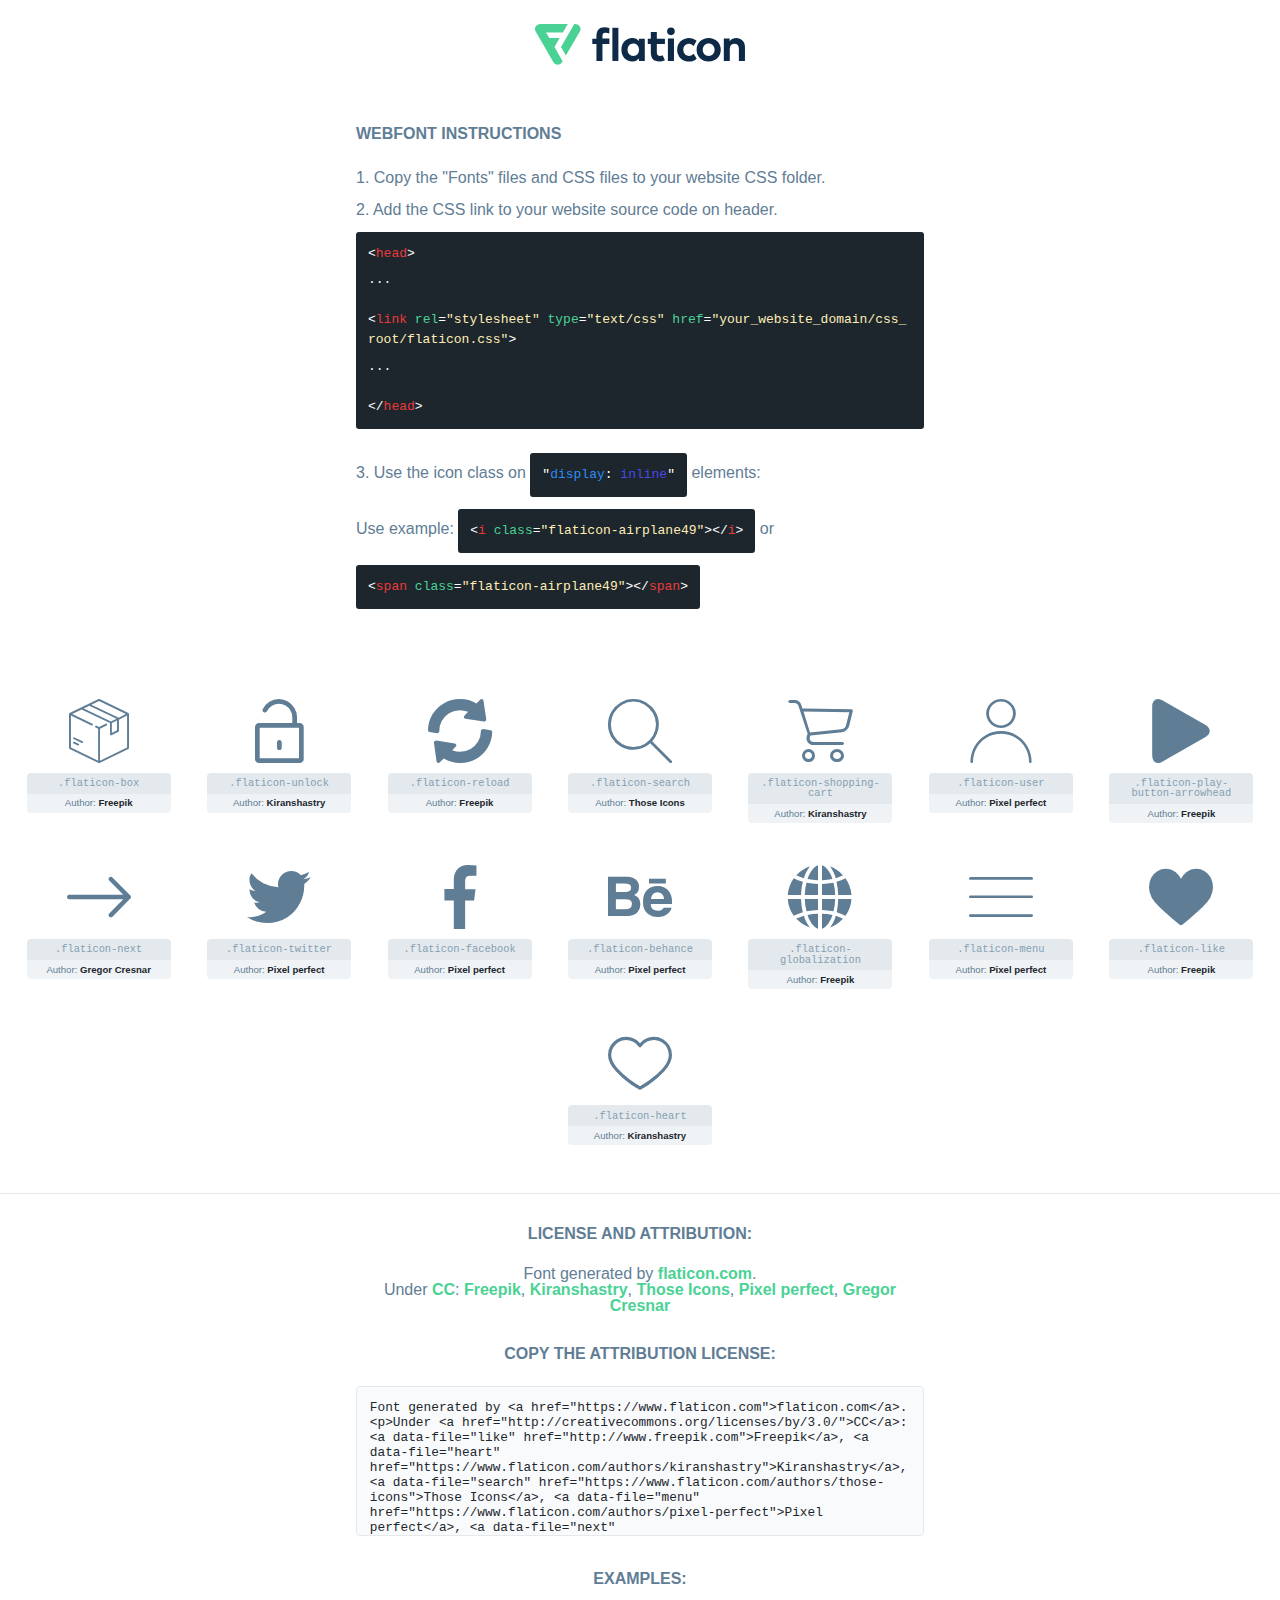
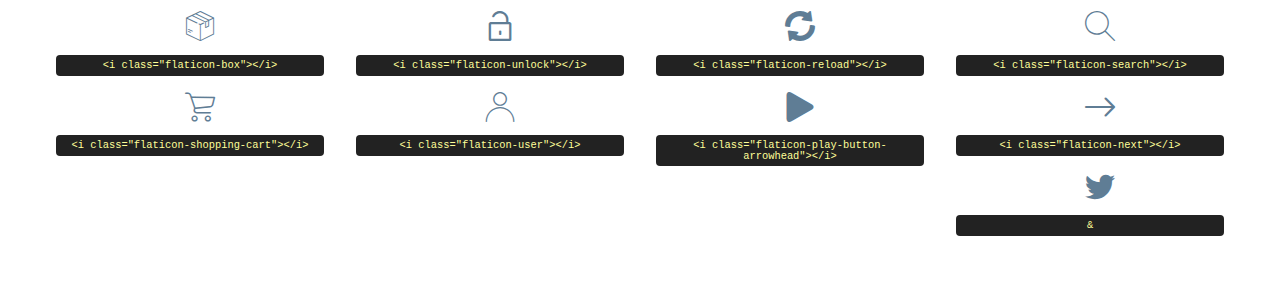
<file: assests/css/Flat-font/font/flaticon.html>
<!DOCTYPE html>
<html lang="en">
<head>
    <title>Flaticon Webfont</title>
    <link rel="stylesheet" type="text/css" href="flaticon.css"/>
    <meta charset="UTF-8">
    <style>
        html, body, div, span, applet, object, iframe,
        h1, h2, h3, h4, h5, h6, p, blockquote, pre,
        a, abbr, acronym, address, big, cite, code,
        del, dfn, em, img, ins, kbd, q, s, samp,
        small, strike, strong, sub, sup, tt, var,
        b, u, i, center,
        dl, dt, dd, ol, ul, li,
        fieldset, form, label, legend,
        table, caption, tbody, tfoot, thead, tr, th, td,
        article, aside, canvas, details, embed,
        figure, figcaption, footer, header, hgroup,
        menu, nav, output, ruby, section, summary,
        time, mark, audio, video {
            margin: 0;
            padding: 0;
            border: 0;
            font-size: 100%;
            font: inherit;
            vertical-align: baseline;
        }

        /* HTML5 display-role reset for older browsers */
        article, aside, details, figcaption, figure,
        footer, header, hgroup, menu, nav, section {
            display: block;
        }

        body {
            line-height: 1;
        }

        ol, ul {
            list-style: none;
        }

        blockquote, q {
            quotes: none;
        }

        blockquote:before, blockquote:after,
        q:before, q:after {
            content: '';
            content: none;
        }

        table {
            border-collapse: collapse;
            border-spacing: 0;
        }

        body {
            font-family: Helvetica, Arial, sans-serif;
            font-size: 16px;
            color: #5f7d95;
        }

        a {
            color: #4AD295;
            font-weight: bold;
            text-decoration: none;
        }

        * {
            -moz-box-sizing: border-box;
            -webkit-box-sizing: border-box;
            box-sizing: border-box;
            margin: 0;
            padding: 0;
        }

        [class^="flaticon-"]:before, [class*=" flaticon-"]:before, [class^="flaticon-"]:after, [class*=" flaticon-"]:after {
            font-family: Flaticon;
            font-size: 30px;
            font-style: normal;
            margin-left: 20px;
            color: #333;
        }

        .wrapper {
            max-width: 600px;
            margin: auto;
            padding: 0 1em;
        }

        .title {
            margin-bottom: 24px;
            text-transform: uppercase;
            font-weight: bold;
        }

        header {
            text-align: center;
            padding: 24px;
        }

        header .logo {
            width: 210px;
            height: auto;
            border: none;
            display: inline-block;
        }

        header strong {
            font-size: 28px;
            font-weight: 500;
            vertical-align: middle;
        }

        .demo {
            margin: 2em auto;
            line-height: 1.25em;
        }

        .demo ul li {
            margin-bottom: 12px;
        }

        .demo ul li code {
            background-color: #1D262D;
            border-radius: 3px;
            padding: 12px;
            display: inline-block;
            color: #fff;
            font-family: Consolas, Monaco, Lucida Console, Liberation Mono, DejaVu Sans Mono, Bitstream Vera Sans Mono, Courier New, monospace;
            font-weight: lighter;
            margin-top: 12px;
            font-size: 13px;
            word-break: break-all;
        }

        .demo ul li code .red {
            color: #EC3A3B;
        }

        .demo ul li code .green {
            color: #4AD295;
        }

        .demo ul li code .yellow {
            color: #FFEEB6;
        }

        .demo ul li code .blue {
            color: #2C8CF4;
        }

        .demo ul li code .purple {
            color: #4949E7;
        }

        .demo ul li code .dots {
            margin-top: 0.5em;
            display: block;
        }

        #glyphs {
            border-bottom: 1px solid #E3E9ED;
            padding: 2em 0;
            text-align: center;
        }

        .glyph {
            display: inline-block;
            width: 9em;
            margin: 1em;
            text-align: center;
            vertical-align: top;
            background: #FFF;
        }

        .glyph .flaticon {
            padding: 10px;
            display: block;
            font-family: "Flaticon";
            font-size: 64px;
            line-height: 1;
        }

        .glyph .flaticon:before {
            font-size: 64px;
            color: #5f7d95;
            margin-left: 0;
        }

        .class-name {
            font-size: 0.65em;
            background-color: #E3E9ED;
            color: #869FB2;
            border-radius: 4px 4px 0 0;
            padding: 0.5em;
            font-family: Consolas, Monaco, Lucida Console, Liberation Mono, DejaVu Sans Mono, Bitstream Vera Sans Mono, Courier New, monospace;
        }

        .author-name {
            font-size: 0.6em;
            background-color: #EFF3F6;
            border-top: 0;
            border-radius: 0 0 4px 4px;
            padding: 0.5em;
        }

        .author-name a {
            color: #1D262D;
        }

        .class-name:last-child {
            font-size: 10px;
            color: #888;
        }

        .class-name:last-child a {
            font-size: 10px;
            color: #555;
        }

        .glyph > input {
            display: block;
            width: 100px;
            margin: 5px auto;
            text-align: center;
            font-size: 12px;
            cursor: text;
        }

        .glyph > input.icon-input {
            font-family: "Flaticon";
            font-size: 16px;
            margin-bottom: 10px;
        }

        .attribution .title {
            margin-top: 2em;
        }

        .attribution textarea {
            background-color: #F8FAFB;
            color: #1D262D;
            padding: 1em;
            border: none;
            box-shadow: none;
            border: 1px solid #E3E9ED;
            border-radius: 4px;
            resize: none;
            width: 100%;
            height: 150px;
            font-size: 0.8em;
            font-family: Consolas, Monaco, Lucida Console, Liberation Mono, DejaVu Sans Mono, Bitstream Vera Sans Mono, Courier New, monospace;
            -webkit-appearance: none;
        }

        .attribution textarea:hover {
            border-color: #CFD9E0;
        }

        .attribution textarea:focus {
            border-color: #4AD295;
        }

        .iconsuse {
            margin: 2em auto;
            text-align: center;
            max-width: 1200px;
        }

        .iconsuse:after {
            content: '';
            display: table;
            clear: both;
        }

        .iconsuse .image {
            float: left;
            width: 25%;
            padding: 0 1em;
        }

        .iconsuse .image p {
            margin-bottom: 1em;
        }

        .iconsuse .image span {
            display: block;
            font-size: 0.65em;
            background-color: #222;
            color: #fff;
            border-radius: 4px;
            padding: 0.5em;
            color: #FFFF99;
            margin-top: 1em;
            font-family: Consolas, Monaco, Lucida Console, Liberation Mono, DejaVu Sans Mono, Bitstream Vera Sans Mono, Courier New, monospace;
        }

        .flaticon:before {
            color: #5f7d95;
        }

        #footer {
            text-align: center;
            background-color: #1D262D;
            color: #869FB2;
            padding: 12px;
            font-size: 14px;
        }

        #footer a {
            font-weight: normal;
        }

        @media (max-width: 960px) {
            .iconsuse .image {
                width: 50%;
            }
        }

        .preview {
            width: 100px;
            display: inline-block;
            margin: 10px;
        }

        .preview .inner {
            display: inline-block;
            width: 100%;
            text-align: center;
            background: #f5f5f5;
            -webkit-border-radius: 3px 3px 0 0;
            -moz-border-radius: 3px 3px 0 0;
            border-radius: 3px 3px 0 0;
        }

        .preview .inner  {
            line-height: 85px;
            font-size: 40px;
            color: #333;
        }

        .label {
            display: inline-block;
            width: 100%;
            box-sizing: border-box;
            padding: 5px;
            font-size: 10px;
            font-family: Monaco, monospace;
            color: #666;
            white-space: nowrap;
            overflow: hidden;
            text-overflow: ellipsis;
            background: #ddd;
            -webkit-border-radius: 0 0 3px 3px;
            -moz-border-radius: 0 0 3px 3px;
            border-radius: 0 0 3px 3px;
            color: #666;
        }
    </style>
</head>
<body>
    <header>
        <a href="https://www.flaticon.com/" target="_blank" class="logo">
            <svg xmlns="http://www.w3.org/2000/svg" viewBox="0 0 394.3 76.5">
                <path d="M156.6,69.4H145.3V7.1h11.3Z" style="fill:#0e2a47"/>
                <path d="M206.2,69.4h-11V64.8a15.4,15.4,0,0,1-12.6,5.7c-11.6,0-20.3-9.5-20.3-22.1s8.8-22.1,20.3-22.1a15.4,15.4,0,0,1,12.6,5.8V27.5h11Zm-32.4-21c0,6.4,4.2,11.6,10.8,11.6s10.8-4.9,10.8-11.6-4.4-11.6-10.8-11.6S173.9,42,173.9,48.4Z"
                      style="fill:#0e2a47"/>
                <path d="M262.5,13.7a7.2,7.2,0,0,1-14.4,0,7.2,7.2,0,1,1,14.4,0ZM261,69.4H249.6v-42H261Z"
                      style="fill:#0e2a47"/>
                <path id="_Trazado_" data-name="&lt;Trazado&gt;"
                      d="M139.6,17.8a16.6,16.6,0,0,0-8-1.4c-3.2.4-4.9,2-4.9,5.9v5.1h13V37.5h-13v32H115.4v-32h-7.8v-10h7.8V22.2c0-9.9,5.2-16.3,15-16.3a23.4,23.4,0,0,1,9.3,1.8Z"
                      style="fill:#0e2a47"/>
                <path d="M235.1,60c-3.5,0-6.3-1.9-6.3-7.1V37.5H244v-10H228.8V15H217.5V27.5h-5.7v10h5.7V53.7c0,10.9,5.3,16.8,15.7,16.8A22.9,22.9,0,0,0,244,68l-4.3-9.1A12.3,12.3,0,0,1,235.1,60Z"
                      style="fill:#0e2a47"/>
                <path d="M348.9,48.4c0,12.6-9.7,22.1-22.7,22.1s-22.7-9.4-22.7-22.1,9.6-22.1,22.7-22.1S348.9,35.8,348.9,48.4Zm-33.9,0c0,6.8,4.8,11.6,11.1,11.6s11.2-4.8,11.2-11.6-4.8-11.6-11.2-11.6S315.1,41.6,315.1,48.4Z"
                      style="fill:#0e2a47"/>
                <path d="M394.3,42.7V69.4H382.9V46.3c0-6.1-3-9.4-8.2-9.4s-8.9,3.2-8.9,9.5v23H354.6v-42h11v4.9c3-4.5,7.6-6.1,12.3-6.1C387.5,26.3,394.3,33,394.3,42.7Z"
                      style="fill:#0e2a47"/>
                <path d="M298,55.7h0a12.4,12.4,0,0,1-8.2,4.2h-.9l-1.8-.2a10,10,0,0,1-7.4-5.6,13.2,13.2,0,0,1-1.2-5.8,13,13,0,0,1,1.3-5.9,10.1,10.1,0,0,1,7.5-5.5h2.4a11.7,11.7,0,0,1,8.3,4.2l5.5-9.6a19.9,19.9,0,0,0-8.1-4.3,23.4,23.4,0,0,0-6.1-.8,25.2,25.2,0,0,0-7.5,1.1,20.9,20.9,0,0,0-8,4.6,21.9,21.9,0,0,0-6.8,16.4,21.9,21.9,0,0,0,6.7,16.3,20.9,20.9,0,0,0,8,4.6,25.2,25.2,0,0,0,7.7,1.2,23.6,23.6,0,0,0,6.2-.8,20,20,0,0,0,8.1-4.4Z"
                      style="fill:#0e2a47"/>
                <path d="M46.3,26.5H26.9L20.8,16H52.4L61.6,0H9.4A9.3,9.3,0,0,0,1.3,4.7a9.3,9.3,0,0,0,0,9.4L34.6,71.8a9.4,9.4,0,0,0,16.2,0l1.1-1.9L36.6,43.3Z"
                      style="fill:#4ad295"/>
                <path d="M84.2,4.7A9.3,9.3,0,0,0,76.1,0H73.8l-25,43.3,9.2,16L84.2,14A9.3,9.3,0,0,0,84.2,4.7Z"
                      style="fill:#4ad295"/>
            </svg>
        </a>
    </header>
    <section class="demo wrapper">

        <p class="title">Webfont Instructions</p>

        <ul>
            <li>
                <span class="num">1. </span>Copy the "Fonts" files and CSS files to your website CSS folder.
            </li>
            <li>
                <span class="num">2. </span>Add the CSS link to your website source code on header.
                <code class="big">
                    &lt;<span class="red">head</span>&gt;
                    <br/><span class="dots">...</span>
                    <br/>&lt;<span class="red">link</span> <span class="green">rel</span>=<span
                        class="yellow">"stylesheet"</span> <span class="green">type</span>=<span
                        class="yellow">"text/css"</span> <span class="green">href</span>=<span class="yellow">"your_website_domain/css_root/flaticon.css"</span>&gt;
                    <br/><span class="dots">...</span>
                    <br/>&lt;/<span class="red">head</span>&gt;
                </code>
            </li>

            <li>
                <p>
                    <span class="num">3. </span>Use the icon class on <code>"<span class="blue">display</span>:<span
                        class="purple"> inline</span>"</code> elements:
                    <br/>
                    Use example: <code>&lt;<span class="red">i</span> <span class="green">class</span>=<span class="yellow">&quot;flaticon-airplane49&quot;</span>&gt;&lt;/<span
                        class="red">i</span>&gt;</code> or <code>&lt;<span class="red">span</span> <span
                        class="green">class</span>=<span class="yellow">&quot;flaticon-airplane49&quot;</span>&gt;&lt;/<span
                        class="red">span</span>&gt;</code>
            </li>
        </ul>

    </section>
    <section id="glyphs">
            <div class="glyph">
                <i class="flaticon flaticon-box"></i>
                <div class="class-name">.flaticon-box</div>
                <div class="author-name">Author: <a data-file="box" href="http://www.freepik.com">Freepik</a> </div>
            </div>

            <div class="glyph">
                <i class="flaticon flaticon-unlock"></i>
                <div class="class-name">.flaticon-unlock</div>
                <div class="author-name">Author: <a data-file="unlock" href="https://www.flaticon.com/authors/kiranshastry">Kiranshastry</a> </div>
            </div>

            <div class="glyph">
                <i class="flaticon flaticon-reload"></i>
                <div class="class-name">.flaticon-reload</div>
                <div class="author-name">Author: <a data-file="reload" href="http://www.freepik.com">Freepik</a> </div>
            </div>

            <div class="glyph">
                <i class="flaticon flaticon-search"></i>
                <div class="class-name">.flaticon-search</div>
                <div class="author-name">Author: <a data-file="search" href="https://www.flaticon.com/authors/those-icons">Those Icons</a> </div>
            </div>

            <div class="glyph">
                <i class="flaticon flaticon-shopping-cart"></i>
                <div class="class-name">.flaticon-shopping-cart</div>
                <div class="author-name">Author: <a data-file="shopping-cart" href="https://www.flaticon.com/authors/kiranshastry">Kiranshastry</a> </div>
            </div>

            <div class="glyph">
                <i class="flaticon flaticon-user"></i>
                <div class="class-name">.flaticon-user</div>
                <div class="author-name">Author: <a data-file="user" href="https://www.flaticon.com/authors/pixel-perfect">Pixel perfect</a> </div>
            </div>

            <div class="glyph">
                <i class="flaticon flaticon-play-button-arrowhead"></i>
                <div class="class-name">.flaticon-play-button-arrowhead</div>
                <div class="author-name">Author: <a data-file="play-button-arrowhead" href="http://www.freepik.com">Freepik</a> </div>
            </div>

            <div class="glyph">
                <i class="flaticon flaticon-next"></i>
                <div class="class-name">.flaticon-next</div>
                <div class="author-name">Author: <a data-file="next" href="https://www.flaticon.com/authors/gregor-cresnar">Gregor Cresnar</a> </div>
            </div>

            <div class="glyph">
                <i class="flaticon flaticon-twitter"></i>
                <div class="class-name">.flaticon-twitter</div>
                <div class="author-name">Author: <a data-file="twitter" href="https://www.flaticon.com/authors/pixel-perfect">Pixel perfect</a> </div>
            </div>

            <div class="glyph">
                <i class="flaticon flaticon-facebook"></i>
                <div class="class-name">.flaticon-facebook</div>
                <div class="author-name">Author: <a data-file="facebook" href="https://www.flaticon.com/authors/pixel-perfect">Pixel perfect</a> </div>
            </div>

            <div class="glyph">
                <i class="flaticon flaticon-behance"></i>
                <div class="class-name">.flaticon-behance</div>
                <div class="author-name">Author: <a data-file="behance" href="https://www.flaticon.com/authors/pixel-perfect">Pixel perfect</a> </div>
            </div>

            <div class="glyph">
                <i class="flaticon flaticon-globalization"></i>
                <div class="class-name">.flaticon-globalization</div>
                <div class="author-name">Author: <a data-file="globalization" href="http://www.freepik.com">Freepik</a> </div>
            </div>

            <div class="glyph">
                <i class="flaticon flaticon-menu"></i>
                <div class="class-name">.flaticon-menu</div>
                <div class="author-name">Author: <a data-file="menu" href="https://www.flaticon.com/authors/pixel-perfect">Pixel perfect</a> </div>
            </div>

            <div class="glyph">
                <i class="flaticon flaticon-like"></i>
                <div class="class-name">.flaticon-like</div>
                <div class="author-name">Author: <a data-file="like" href="http://www.freepik.com">Freepik</a> </div>
            </div>

            <div class="glyph">
                <i class="flaticon flaticon-heart"></i>
                <div class="class-name">.flaticon-heart</div>
                <div class="author-name">Author: <a data-file="heart" href="https://www.flaticon.com/authors/kiranshastry">Kiranshastry</a> </div>
            </div>

    </section>

    <section class="attribution wrapper"   style="text-align:center;">

        <div class="title">License and attribution:</div><div class="attrDiv">Font generated by <a href="https://www.flaticon.com">flaticon.com</a>. <div><p>Under <a href="http://creativecommons.org/licenses/by/3.0/">CC</a>: <a data-file="like" href="http://www.freepik.com">Freepik</a>, <a data-file="heart" href="https://www.flaticon.com/authors/kiranshastry">Kiranshastry</a>, <a data-file="search" href="https://www.flaticon.com/authors/those-icons">Those Icons</a>, <a data-file="menu" href="https://www.flaticon.com/authors/pixel-perfect">Pixel perfect</a>, <a data-file="next" href="https://www.flaticon.com/authors/gregor-cresnar">Gregor Cresnar</a></p>  </div>
        </div>
        <div class="title">Copy the Attribution License:</div>

        <textarea onclick="this.focus();this.select();">Font generated by &lt;a href=&quot;https://www.flaticon.com&quot;&gt;flaticon.com&lt;/a&gt;. <p>Under <a href="http://creativecommons.org/licenses/by/3.0/">CC</a>: <a data-file="like" href="http://www.freepik.com">Freepik</a>, <a data-file="heart" href="https://www.flaticon.com/authors/kiranshastry">Kiranshastry</a>, <a data-file="search" href="https://www.flaticon.com/authors/those-icons">Those Icons</a>, <a data-file="menu" href="https://www.flaticon.com/authors/pixel-perfect">Pixel perfect</a>, <a data-file="next" href="https://www.flaticon.com/authors/gregor-cresnar">Gregor Cresnar</a></p> 
        </textarea>

    </section>

    <section class="iconsuse">

        <div class="title">Examples:</div>
            <div class="image">
                <p>
                    <i class="flaticon flaticon-box"></i>
                    <span>&lt;i class=&quot;flaticon-box&quot;&gt;&lt;/i&gt;</span>
                </p>
            </div>
            <div class="image">
                <p>
                    <i class="flaticon flaticon-unlock"></i>
                    <span>&lt;i class=&quot;flaticon-unlock&quot;&gt;&lt;/i&gt;</span>
                </p>
            </div>
            <div class="image">
                <p>
                    <i class="flaticon flaticon-reload"></i>
                    <span>&lt;i class=&quot;flaticon-reload&quot;&gt;&lt;/i&gt;</span>
                </p>
            </div>
            <div class="image">
                <p>
                    <i class="flaticon flaticon-search"></i>
                    <span>&lt;i class=&quot;flaticon-search&quot;&gt;&lt;/i&gt;</span>
                </p>
            </div>
            <div class="image">
                <p>
                    <i class="flaticon flaticon-shopping-cart"></i>
                    <span>&lt;i class=&quot;flaticon-shopping-cart&quot;&gt;&lt;/i&gt;</span>
                </p>
            </div>
            <div class="image">
                <p>
                    <i class="flaticon flaticon-user"></i>
                    <span>&lt;i class=&quot;flaticon-user&quot;&gt;&lt;/i&gt;</span>
                </p>
            </div>
            <div class="image">
                <p>
                    <i class="flaticon flaticon-play-button-arrowhead"></i>
                    <span>&lt;i class=&quot;flaticon-play-button-arrowhead&quot;&gt;&lt;/i&gt;</span>
                </p>
            </div>
            <div class="image">
                <p>
                    <i class="flaticon flaticon-next"></i>
                    <span>&lt;i class=&quot;flaticon-next&quot;&gt;&lt;/i&gt;</span>
                </p>
            </div>
            <div class="image">
                <p>
                    <i class="flaticon flaticon-twitter"></i>
                    <span>&
</file>
<file: assests/css/Flat-font/font/flaticon.css>
@font-face {
    font-family: "flaticon";
    src: url("./flaticon.ttf?e76aea19abc9edf0e604e449ad536ef8") format("truetype"),
url("./flaticon.woff?e76aea19abc9edf0e604e449ad536ef8") format("woff"),
url("./flaticon.woff2?e76aea19abc9edf0e604e449ad536ef8") format("woff2"),
url("./flaticon.eot?e76aea19abc9edf0e604e449ad536ef8#iefix") format("embedded-opentype"),
url("./flaticon.svg?e76aea19abc9edf0e604e449ad536ef8#flaticon") format("svg");
}

i[class^="flaticon-"]:before, i[class*=" flaticon-"]:before {
    font-family: flaticon !important;
    font-style: normal;
    font-weight: normal !important;
    font-variant: normal;
    text-transform: none;
    line-height: 1;
    -webkit-font-smoothing: antialiased;
    -moz-osx-font-smoothing: grayscale;
}

.flaticon-box:before {
    content: "\f101";
}
.flaticon-unlock:before {
    content: "\f102";
}
.flaticon-reload:before {
    content: "\f103";
}
.flaticon-search:before {
    content: "\f104";
}
.flaticon-shopping-cart:before {
    content: "\f105";
}
.flaticon-user:before {
    content: "\f106";
}
.flaticon-play-button-arrowhead:before {
    content: "\f107";
}
.flaticon-next:before {
    content: "\f108";
}
.flaticon-twitter:before {
    content: "\f109";
}
.flaticon-facebook:before {
    content: "\f10a";
}
.flaticon-behance:before {
    content: "\f10b";
}
.flaticon-globalization:before {
    content: "\f10c";
}
.flaticon-menu:before {
    content: "\f10d";
}
.flaticon-like:before {
    content: "\f10e";
}
.flaticon-heart:before {
    content: "\f10f";
}
</file>
